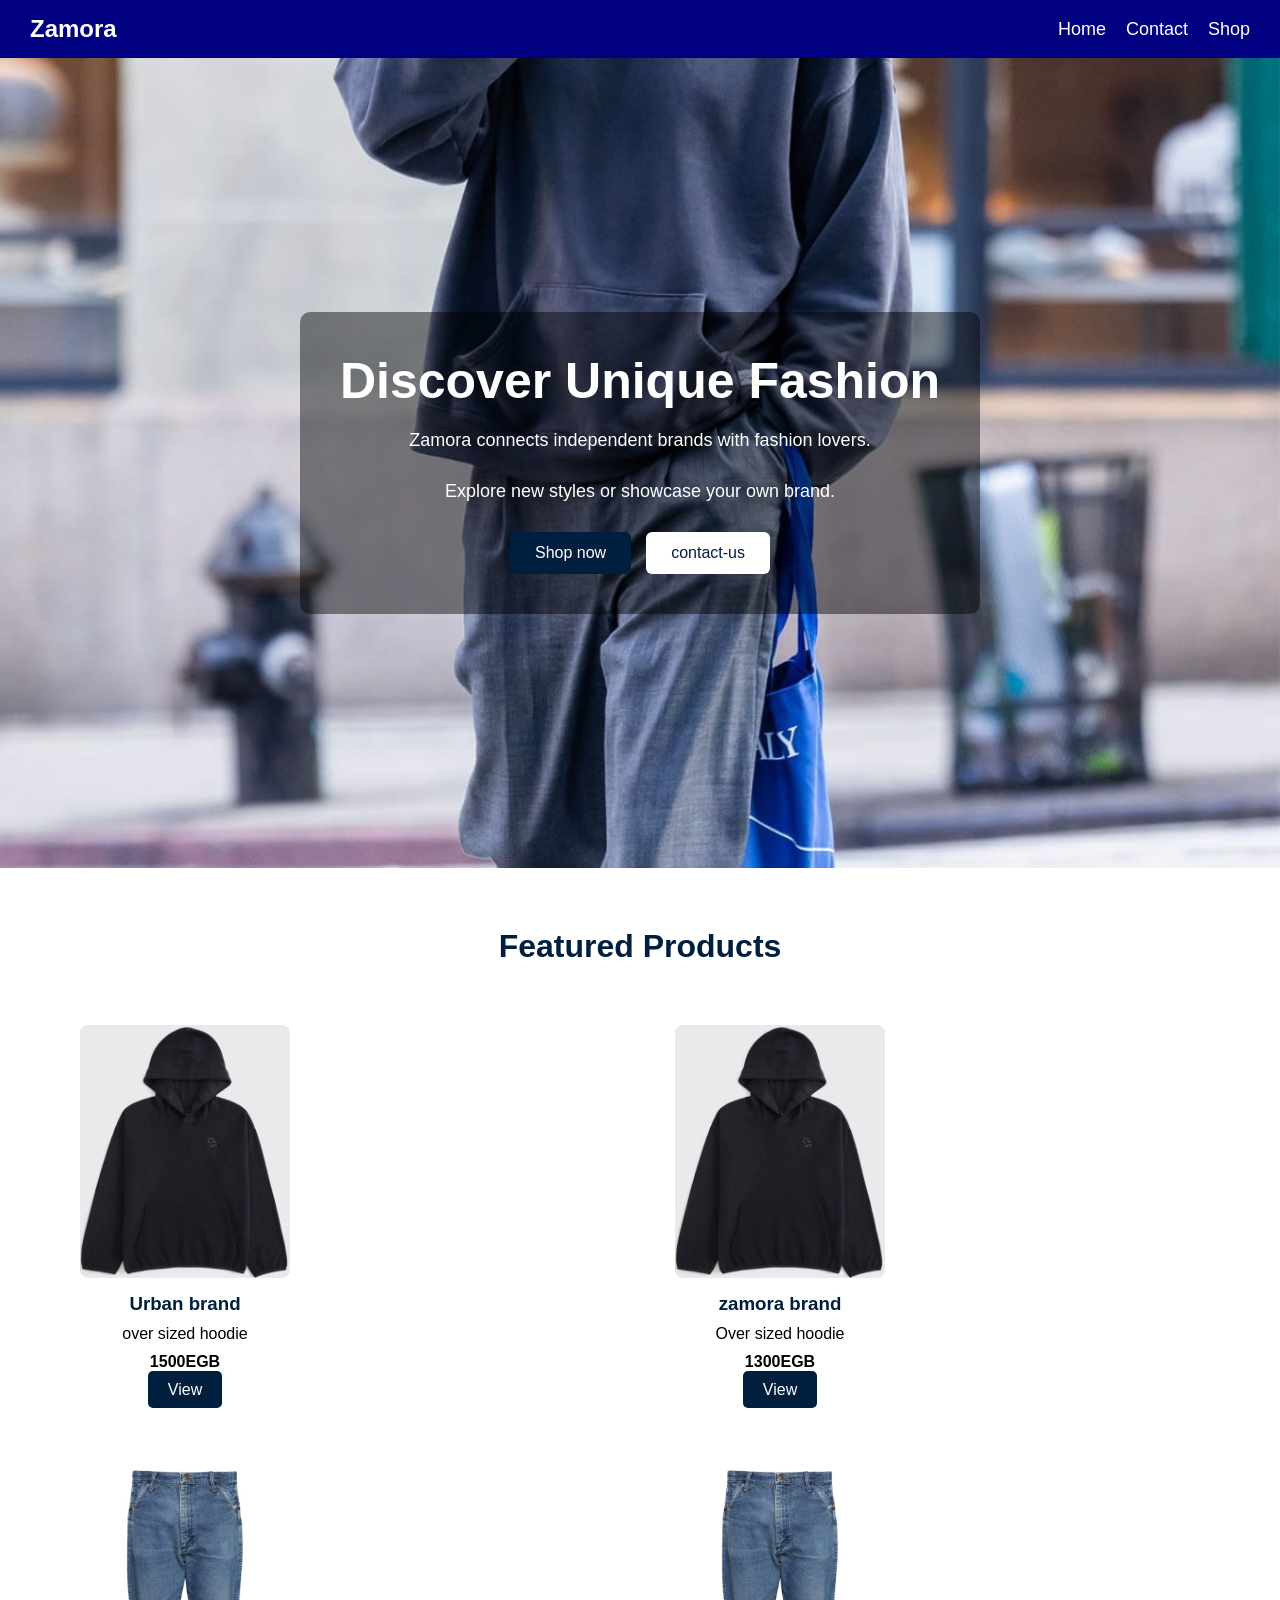
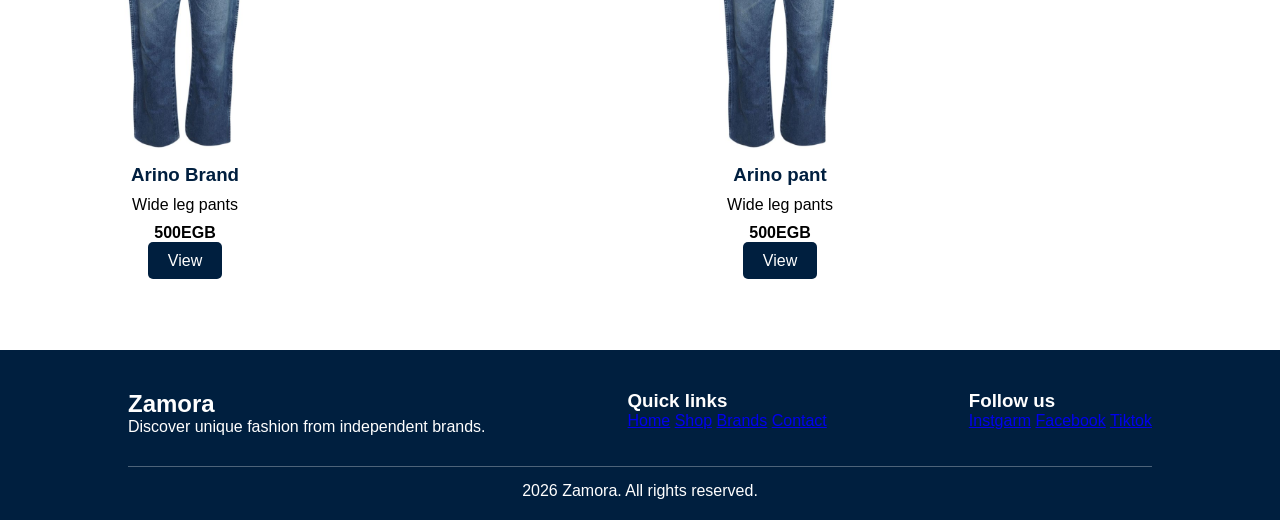
<file: index.html>
<html lang="en">
<head>
    <meta charset="UTF-8">
    <meta name="viewport" content="width=device-width, initial-scale=1.0">
    <title>Zmaora</title>
    <link rel="stylesheet" href="zamora.css">
    <script href="Zamora.js"></script></head>

<body>
    <nav class="navbar">
        <div class="logo">Zamora</div>
        <ul class="nav-links">
            <li><a href="zmaora.html">Home</a></li>
            <li><a href="https://wa.me/01066864533">Contact</a></li>
            <li><a href="shop.html">Shop</a></li>
        </ul>
    </nav>
    
    <section class="hero">
        <div class="hero_content">
            <h1>Discover Unique Fashion</h1>
            <p>
                Zamora connects independent brands with fashion lovers.

            </p>
            <p>  Explore new styles or showcase your own brand.</p>
            <div class="hreo_buttons">
                <a href="shop.html" class="btn primary">Shop now</a>
                <a href="https://wa.me/01066864533" class="btn secondary">contact-us</a>

            </div>
        </div>
    </section>
    <!--products layout-->
<section class="products">
    <h2>Featured Products</h2>
    <div class="product-container">
        <div class="product-card">
            <img src="prodza1.jpeg" alt="product">
            <h3>Urban brand</h3>
            <p>over sized hoodie</p>
            <span>1500EGB</span>
            <a href="view.html?id=1">View</a>
        </div>
        <div class="product-card">
            <img src="prodza1.jpeg" alt="product">
            <h3>zamora brand</h3>
            <p>Over sized hoodie</p>
            <span>1300EGB</span>
            <a href="view.html?id=1">View</a>
             
        </div>
        <div class="product-card">
            <img src="prodza2.jpeg" alt="product">
            <h3>Arino Brand</h3>
            <p> Wide leg pants</p>
            <span>500EGB</span>
            <a href="view.html?id=2">View</a>
        </div>
        <div class="product-card">
            <img src="prodza2.jpeg" alt="product">
            <h3>Arino pant</h3>
            <p> Wide leg pants</p>
            <span>500EGB</span>
            <a href="view.html?id=2">View</a>
        </div>
    </div>
</section>
<!--footer-->
<footer>
    <div class="footer-container">
        <div class="footer-logo">
            <h2>Zamora</h2>
            <p>Discover unique fashion from independent brands.</p>
        </div>
        <div class="footer-links">
            <h3>Quick links</h3>
            <a href="hero">Home</a>
             <a href="shop.html">Shop</a>
              <a href="#">Brands</a>
               <a href="https://wa.me/01066864533">Contact</a>

        </div>
        <div class="footer-socials">
            <h3>Follow us</h3>
            <a href="#">Instgarm</a>
             <a href="#">Facebook</a>
              <a href="#">Tiktok</a>
        </div>
    </div>
    <div class="footer-bottom">
        <p> 2026 Zamora. All rights reserved.</p>
    </div>
</footer>
</body>    
</html>
</file>
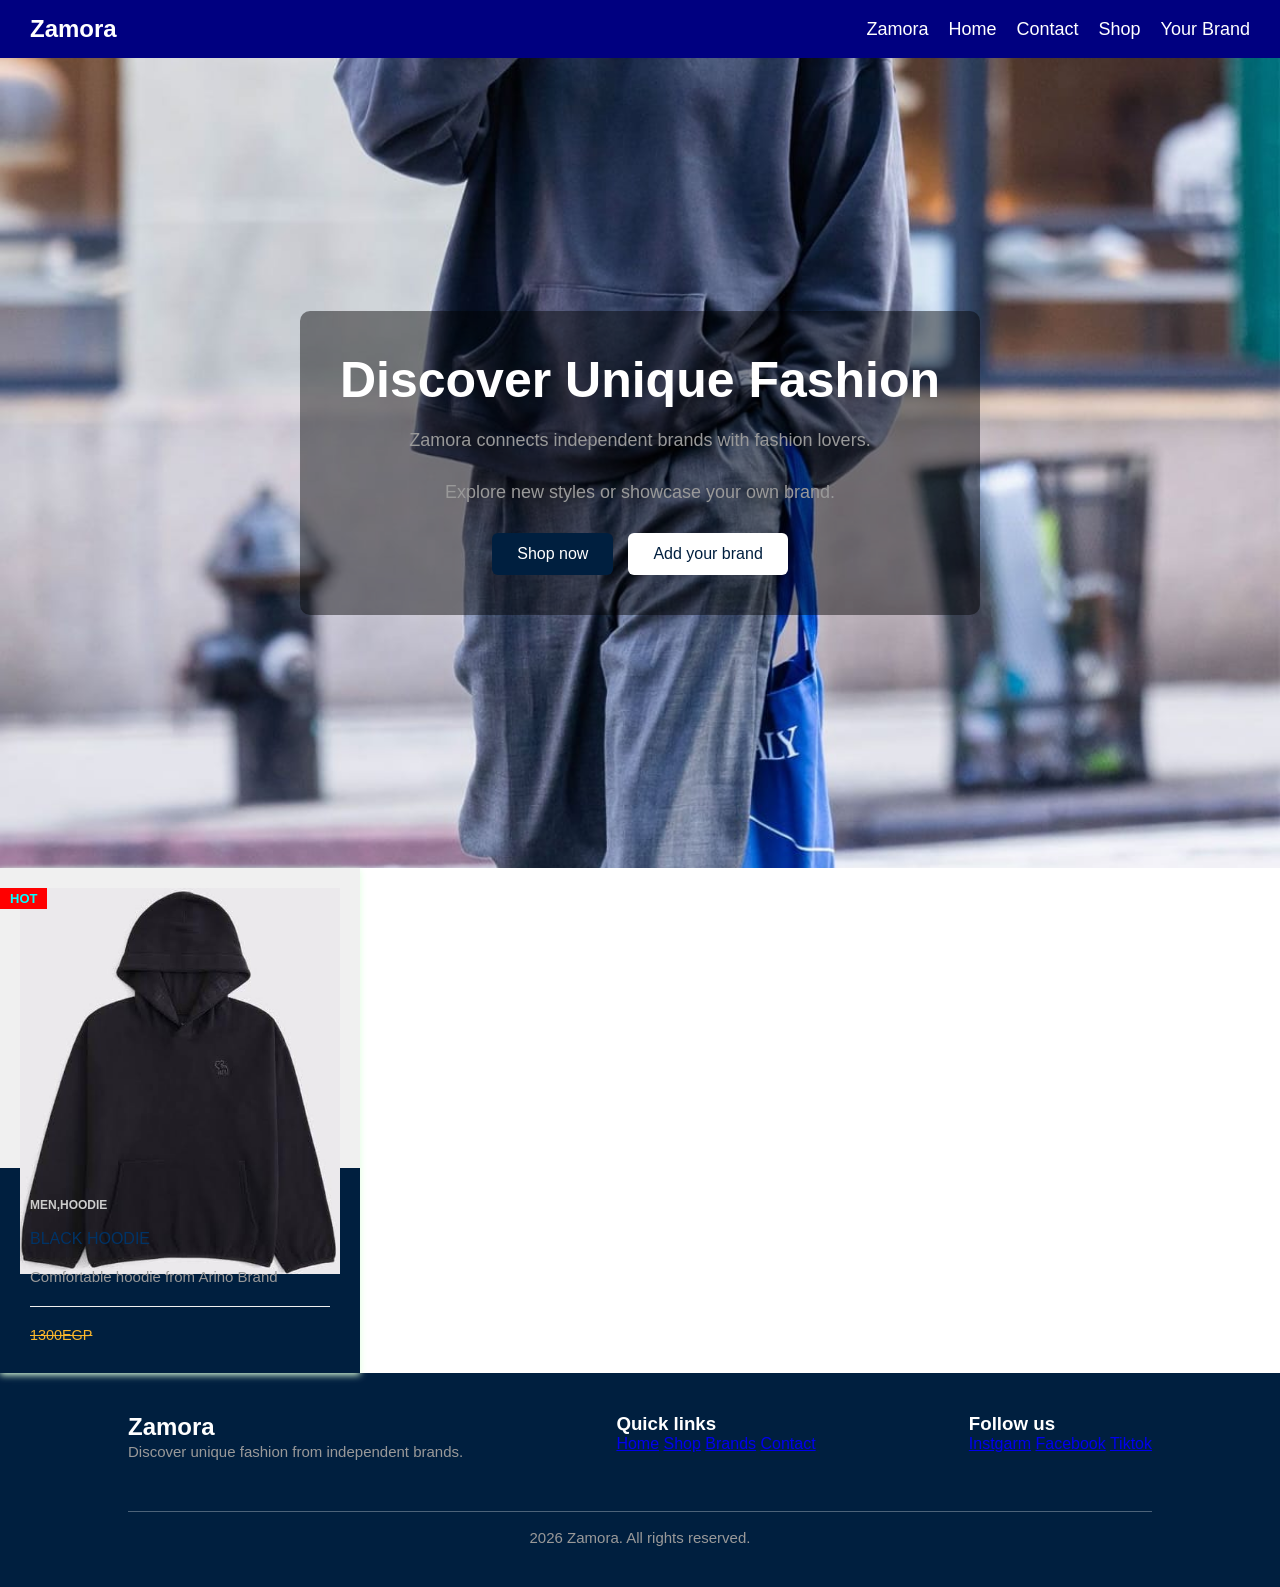
<file: save.html>
<html lang="en">
<head>
    <meta charset="UTF-8">
    <meta name="viewport" content="width=device-width, initial-scale=1.0">
    <title>Zmaora</title>
    <link rel="stylesheet" href="save.css">
    <script href="Zamora.js"></script></head>

<body>
    <nav class="navbar">
        <div class="logo">Zamora</div>
        <ul class="nav-links">
            <li><a href="#hero">Zamora</a></li>
            <li><a href="zmaora.html">Home</a></li>
            <li><a href="https://wa.me/01066864533">Contact</a></li>
            <li><a href="shop.html">Shop</a></li>
            <li><a href="your-brand.html">Your Brand</a></li>
        </ul>
    </nav>
    
    <section class="hero">
        <div class="hero_content">
            <h1>Discover Unique Fashion</h1>
            <p>
                Zamora connects independent brands with fashion lovers.

            </p>
            <p>  Explore new styles or showcase your own brand.</p>
            <div class="hreo_buttons">
                <a href="#shop" class="btn primary">Shop now</a>
                <a href="#brand" class="btn secondary">Add your brand</a>

            </div>
        </div>
    </section>
    <!--products layout-->
<div class="product-card">
    <div class="badge">Hot</div>
    <div class="tumb">
        <img src="prodza1.jpeg" alt="product">
    </div>
    <div class="details">
        <span class="category">
            men,Hoodie
        </span>
        <h4>
            <a href="#">Black hoodie</a>
        </h4>
        <p>Comfortable hoodie from Arino Brand</p>
        <div class="bottom-details">
            <div class="price">
                <small>1300EGP</small>
            </div>
            <div class="links">
                <a href="#">
                    <i class="fa-solid fa-heart"></i>
                </a>
                <a href="#">
                    <i class="fa-solid fa-cart-shopping"></i>
                </a>
            </div>
        </div>
    </div>
</div>
<!--footer-->
<footer>
    <div class="footer-container">
        <div class="footer-logo">
            <h2>Zamora</h2>
            <p>Discover unique fashion from independent brands.</p>
        </div>
        <div class="footer-links">
            <h3>Quick links</h3>
            <a href="zamora.html">Home</a>
             <a href="#">Shop</a>
              <a href="#">Brands</a>
               <a href="https://wa.me/01066864533">Contact</a>

        </div>
        <div class="footer-socials">
            <h3>Follow us</h3>
            <a href="#">Instgarm</a>
             <a href="#">Facebook</a>
              <a href="#">Tiktok</a>
        </div>
    </div>
    <div class="footer-bottom">
        <p> 2026 Zamora. All rights reserved.</p>
    </div>
</footer>
</body>    
</html>
</file>
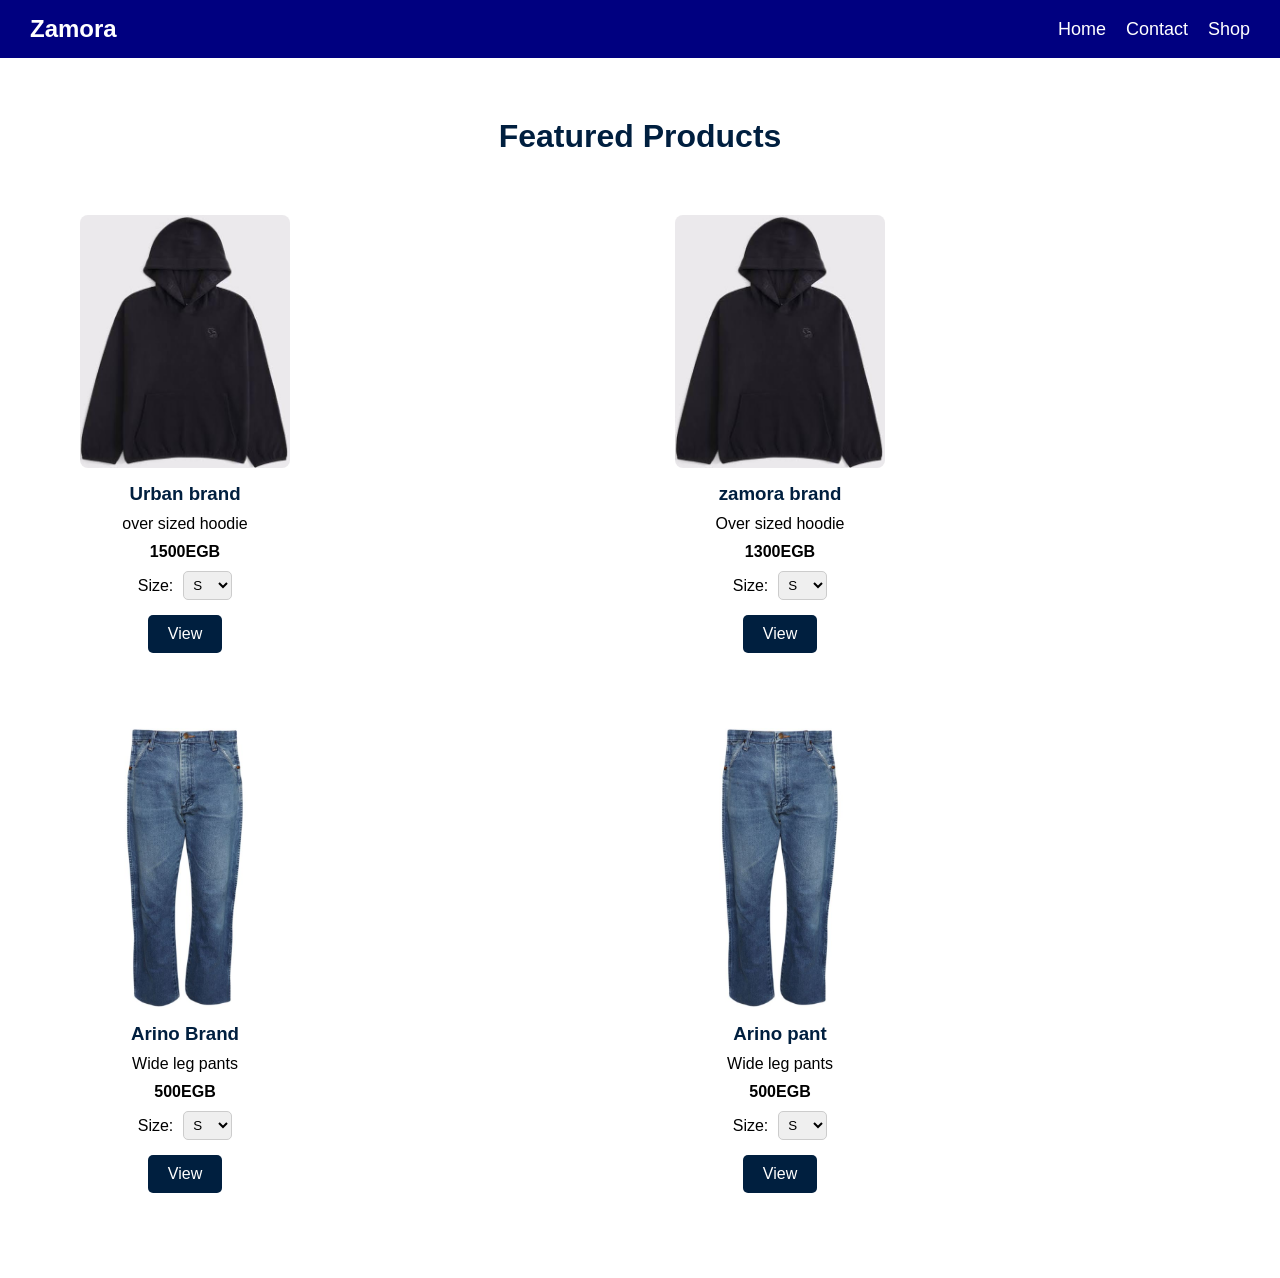
<file: shop.html>
<!DOCTYPE html>
<html lang="en">
    <head>
        <meta charset="utf-8">
        <meta name="viewport" content="width=device-width,initial-scale=1.0">
        <title>zamora shop</title>
        <link rel="stylesheet" href="shop.css">
    </head>
<body>
    <nav class="navbar">
        <div class="logo">Zamora</div>
        <ul class="nav-links">
            <li><a href="index.html">Home</a></li>
            <li><a href="https://wa.me/01066864533">Contact</a></li>
            <li><a href="shop.html">Shop</a></li>
            
        </ul>
    </nav>


     <!--products-->
    <section class="products">
    <h2>Featured Products</h2>
    <div class="product-container">
        <div class="product-card hoodie">
            <img src="prodza1.jpeg" alt="product">
            <h3>Urban brand</h3>
            <p>over sized hoodie</p>
            <span>1500EGB</span>
            <div class="size-container">
    <label for="size">Size:</label>
    <select name="size" class="size-select">
        <option value="S">S</option>
        <option value="M">M</option>
        <option value="L">L</option>
        <option value="XL">XL</option>
    </select>
</div>
            <a href="view.html?id=1">View</a>
        </div>
        <div class="product-card hoodie">
            <img src="prodza1.jpeg" alt="product">
            <h3>zamora brand</h3>
            <p>Over sized hoodie</p>
            <span>1300EGB</span>
            <div class="size-container">
    <label for="size">Size:</label>
    <select name="size" class="size-select">
        <option value="S">S</option>
        <option value="M">M</option>
        <option value="L">L</option>
        <option value="XL">XL</option>
    </select>
</div>
            <a href="view.html?id=1">View</a>
        </div>
        <div class="product-card pants">
            <img src="prodza2.jpeg" alt="product">
            <h3>Arino Brand</h3>
            <p> Wide leg pants</p>
            <span>500EGB</span>
            <div class="size-container">
    <label for="size">Size:</label>
    <select name="size" class="size-select">
        <option value="S">S</option>
        <option value="M">M</option>
        <option value="L">L</option>
        <option value="XL">XL</option>
    </select>
</div>
            <a href="view.html?id=2">View</a>
        </div>
        <div class="product-card pants">
            <img src="prodza2.jpeg" alt="product">
            <h3>Arino pant</h3>
            <p> Wide leg pants</p>
            <span>500EGB</span>
            <div class="size-container">
    <label for="size">Size:</label>
    <select name="size" class="size-select">
        <option value="S">S</option>
        <option value="M">M</option>
        <option value="L">L</option>
        <option value="XL">XL</option>
    </select>
</div>
            <a href="view.html?id=2">View</a>
        </div>
    </div>
</section>
            
     
     
        


    </section>
    <script src="Zamora.js"></script>
    
</body>
</html>
</file>
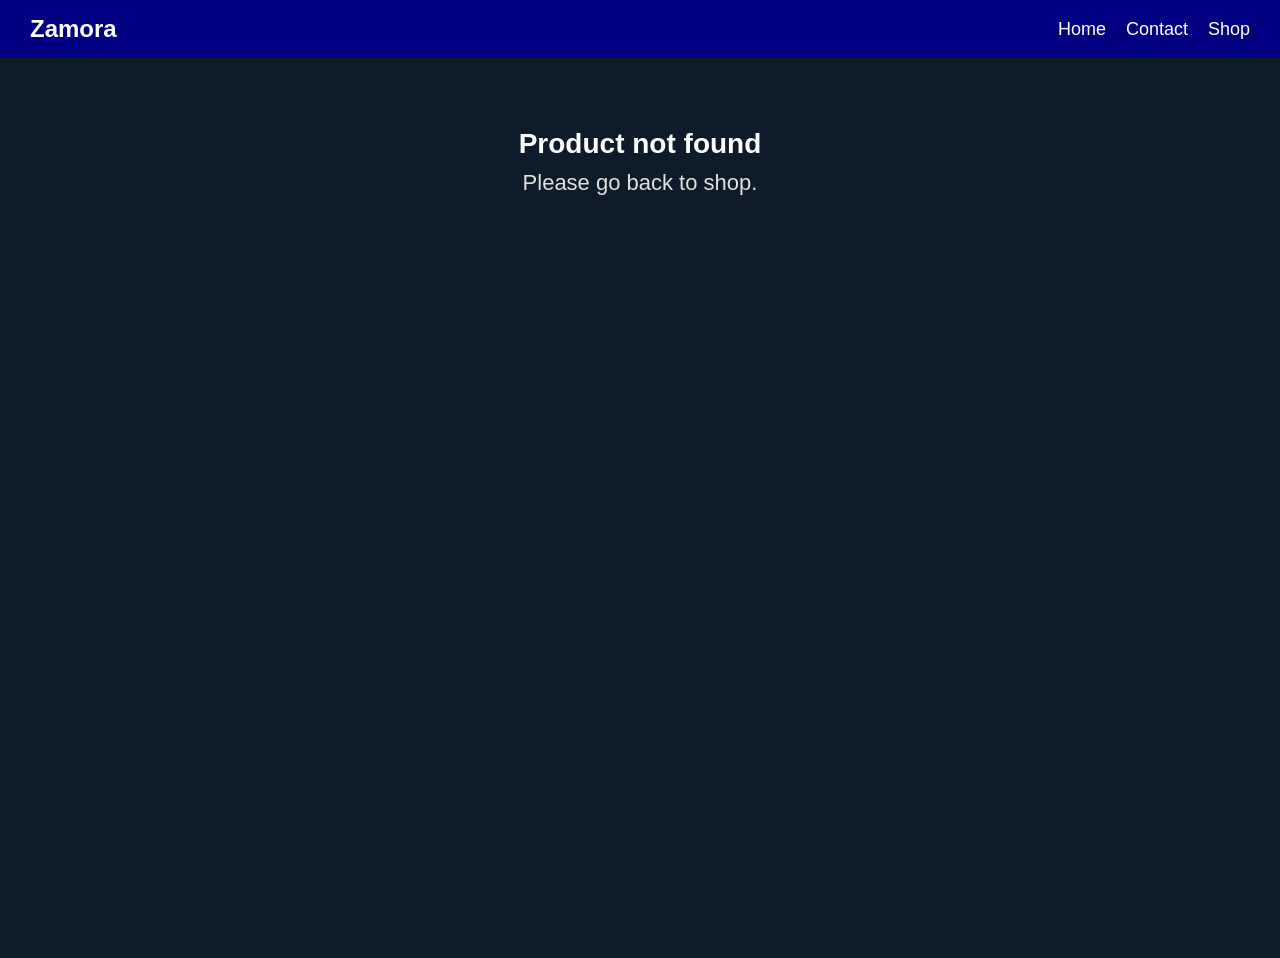
<file: view.html>
<!DOCTYPE html>
<html lang="en">
    <head>
        <meta charset="utf8">
        <meta name="viewport"
        content="width=device-width,initial-scale=1.0">
        <title>product view</title>
        <link rel="stylesheet" href="view.css">
    </head>
    <body>
        <nav class="navbar">
        <div class="logo">Zamora</div>
        <ul class="nav-links">
            <li><a href="index.html">Home</a></li>
            <li><a href="https://wa.me/01066864533">Contact</a></li>
            <li><a href="shop.html">Shop</a></li>
            
        </ul>
    </nav>
    <!--view product-->
    <section class="view-container">
        <img id="image" class="main-img">
        <div class="view-details">
            <h1 id="name"></h1>
            <p id="price"></p>
            <button class="buy-btn">Buy now</button>
            
        </div>

    </section>
    <script src="Zamora.js"></script>
    </body>
</html>
</file>
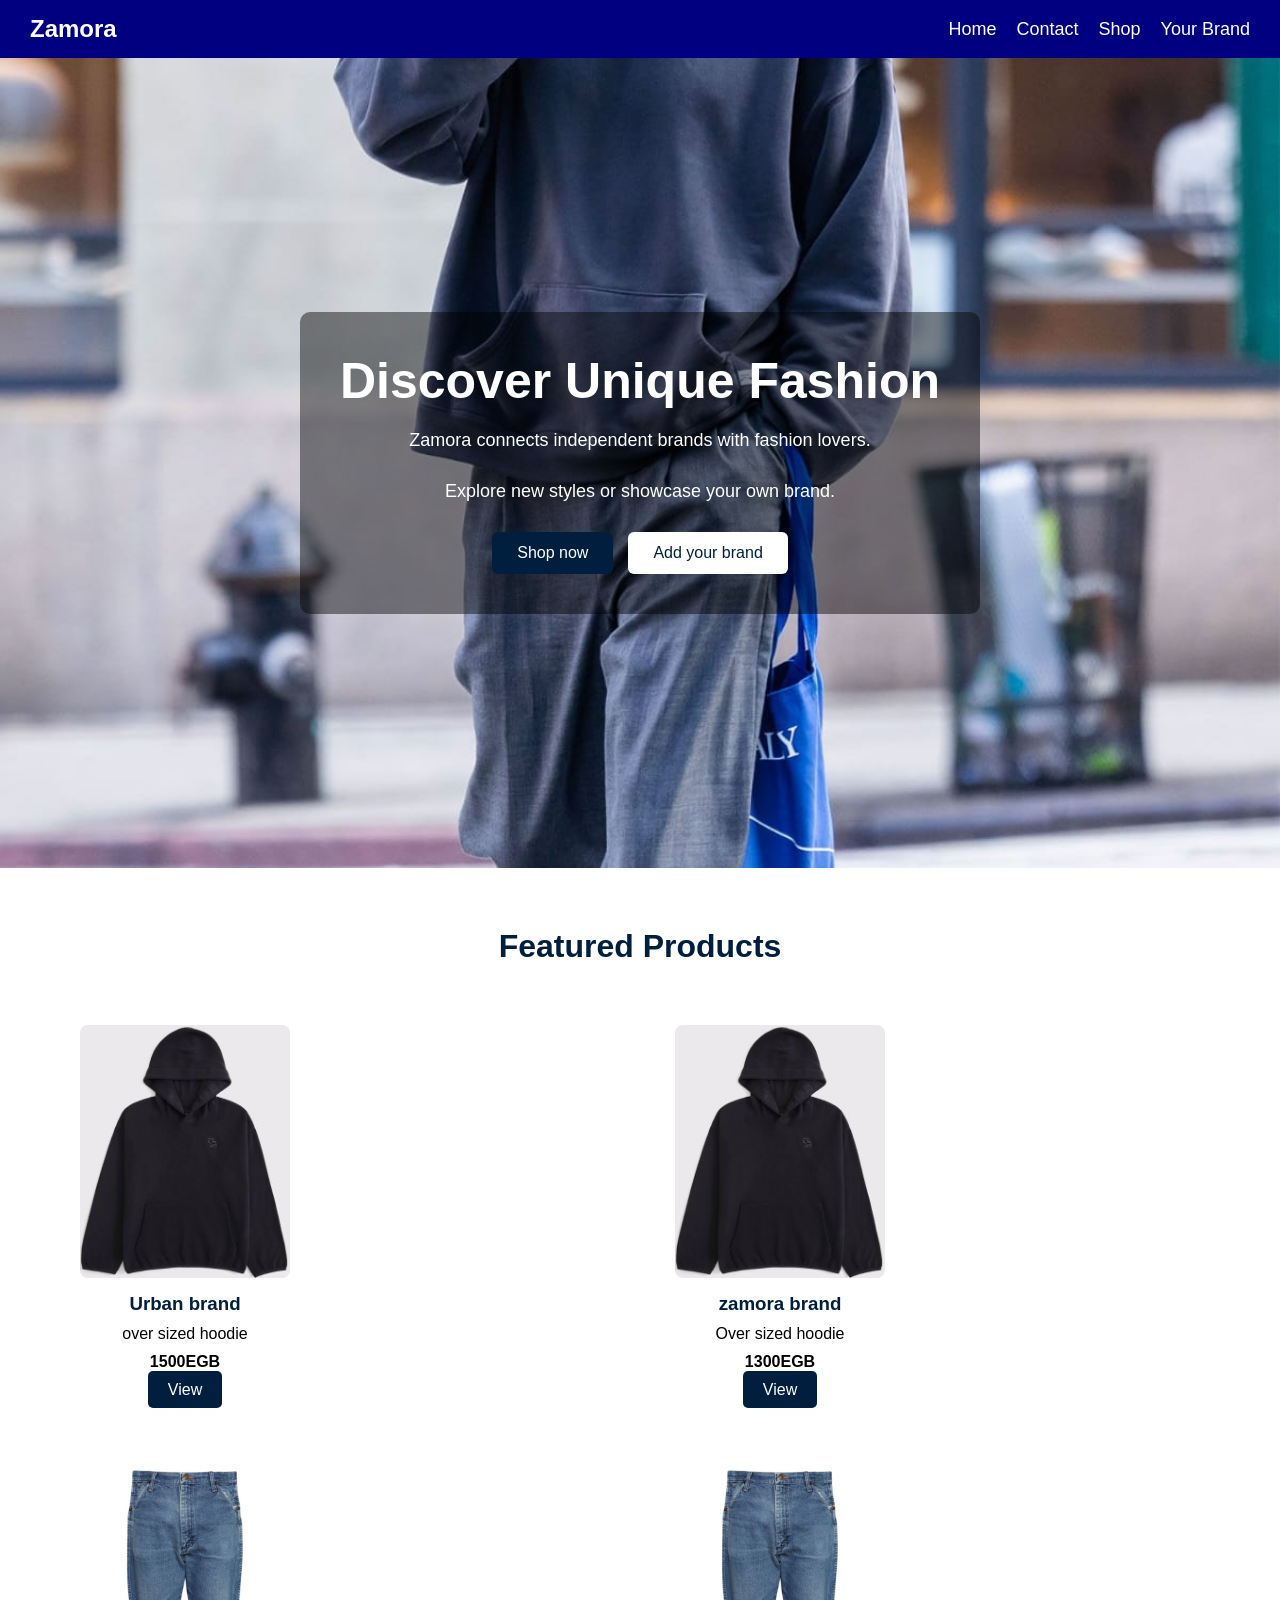
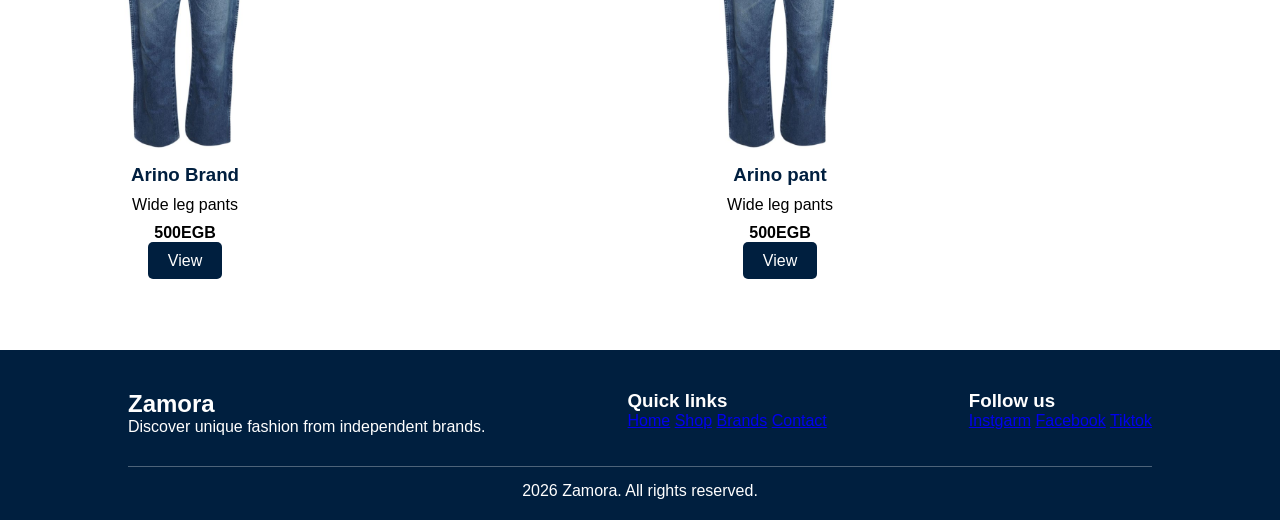
<file: zmaora.html>
<html lang="en">
<head>
    <meta charset="UTF-8">
    <meta name="viewport" content="width=device-width, initial-scale=1.0">
    <title>Zmaora</title>
    <link rel="stylesheet" href="zamora.css">
    <script href="Zamora.js"></script></head>

<body>
    <nav class="navbar">
        <div class="logo">Zamora</div>
        <ul class="nav-links">
            <li><a href="zmaora.html">Home</a></li>
            <li><a href="https://wa.me/01066864533">Contact</a></li>
            <li><a href="shop.html">Shop</a></li>
            <li><a href="your-brand.html">Your Brand</a></li>
        </ul>
    </nav>
    
    <section class="hero">
        <div class="hero_content">
            <h1>Discover Unique Fashion</h1>
            <p>
                Zamora connects independent brands with fashion lovers.

            </p>
            <p>  Explore new styles or showcase your own brand.</p>
            <div class="hreo_buttons">
                <a href="shop.html" class="btn primary">Shop now</a>
                <a href="#brand" class="btn secondary">Add your brand</a>

            </div>
        </div>
    </section>
    <!--products layout-->
<section class="products">
    <h2>Featured Products</h2>
    <div class="product-container">
        <div class="product-card">
            <img src="prodza1.jpeg" alt="product">
            <h3>Urban brand</h3>
            <p>over sized hoodie</p>
            <span>1500EGB</span>
            <a href="view.html?id=1">View</a>
        </div>
        <div class="product-card">
            <img src="prodza1.jpeg" alt="product">
            <h3>zamora brand</h3>
            <p>Over sized hoodie</p>
            <span>1300EGB</span>
            <a href="view.html?id=1">View</a>
             
        </div>
        <div class="product-card">
            <img src="prodza2.jpeg" alt="product">
            <h3>Arino Brand</h3>
            <p> Wide leg pants</p>
            <span>500EGB</span>
            <a href="view.html?id=2">View</a>
        </div>
        <div class="product-card">
            <img src="prodza2.jpeg" alt="product">
            <h3>Arino pant</h3>
            <p> Wide leg pants</p>
            <span>500EGB</span>
            <a href="view.html?id=2">View</a>
        </div>
    </div>
</section>
<!--footer-->
<footer>
    <div class="footer-container">
        <div class="footer-logo">
            <h2>Zamora</h2>
            <p>Discover unique fashion from independent brands.</p>
        </div>
        <div class="footer-links">
            <h3>Quick links</h3>
            <a href="hero">Home</a>
             <a href="shop.html">Shop</a>
              <a href="#">Brands</a>
               <a href="https://wa.me/01066864533">Contact</a>

        </div>
        <div class="footer-socials">
            <h3>Follow us</h3>
            <a href="#">Instgarm</a>
             <a href="#">Facebook</a>
              <a href="#">Tiktok</a>
        </div>
    </div>
    <div class="footer-bottom">
        <p> 2026 Zamora. All rights reserved.</p>
    </div>
</footer>
</body>    
</html>
</file>
<file: zamora.css>
*{margin:0;padding:0;box-sizing:border-box;font-family: Arial, sans-serif;}
.navbar{display:flex;
        justify-content: space-between;
        align-items:center;
        background-color: navy;
    padding: 15px 30px;
    z-index:10000px !important;}
.navbar .logo{color:white; font-size: 24px; font-weight: bold;}
.navbar .nav-links{display:flex;
                    list-style: none;
                        gap: 20px;}
.navbar .nav-links li a{color:white; text-decoration: none;
                     font-size: 18px;
                     transition: color 0.3s;}
.navbar .nav-links li a:hover{color:#ffcc00;}
section{padding:100px 30px;
        text-align: center;}                
/*end of nav bar*/

/*filter buttons*/

/* Filter Buttons */
.filter-buttons {
    margin: 20px 0;
    display: flex;
    gap: 10px;
}

.filter-btn {
    padding: 8px 15px;
    background-color: #001f3f; /* navy blue */
    color: white;
    border: none;
    border-radius: 5px;
    cursor: pointer;
    transition: 0.3s;
}


.filter-btn:hover {
    background-color: #003366;
}

/* Products Layout */
.products-container {
    display: flex;
    flex-wrap: wrap;
    gap: 20px;
}

.product {
    width: 200px;
    text-align: center;
    border: 1px solid #ddd;
    padding: 10px;
    border-radius: 8px;
}

.product img {
    width: 100%;
    height: auto;
    border-radius: 5px;
}
.product-card a{background: #001f3f;
                    color:white;
                    border:none;
                    padding:10px 20px;
                    border-radius: 5px;
                    cursor: pointer;}     
.product-card a{text-decoration: none;}
.sizes{
    margin:20px 0;
}

.size-btn{
    padding:10px 15px;
    margin:5px;
    border:1px solid #001f3f;
    background:white;
    cursor:pointer;
    border-radius:5px;
}

/* لما المستخدم يختار */
.size-btn.active{
    background:#001f3f;
    color:white;
}
/*hero section*/
.hero{
    height:90vh;
    background-image:url("zmaorapic.jpeg");
    background-size: cover;
    background-position: center;
    display: flex;
    align-items:center;
    justify-content: center;
    text-align: center;
    color:white;
}
.hero_content{
    background:rgba(0,0,0,0.45);
    padding:40px;
    border-radius: 10px;

}
.hero h1{font-size:50px;
        margin-bottom:20px;}
.hero p{font-size:18px;
        margin-bottom:30px;}
.hreo_buttons{display: flex;
            gap:15px;
            justify-content: center;
        }       
.btn{padding:12px 25px;
    text-decoration: none;
    font-size: 16px;
    border-radius: 6px;}
.primary{background-color: #001f3f;
        color:white;}
.secondary{background-color: white;
            color:#001f3f}      
     /*products layout*/         
.products{
    padding:60px;
    text-align: center;
}                      
.products h2{
    font-size:32px;
    margin-bottom:40px;
    color:#001f3f;}
.product-container{
    display:grid;
    gap:30px;
    justify-content: center;
    grid-template-columns: 1fr 1fr !important;
    width: 100%;
    max-width: 1200px;
    margin: 0 auto;
}               
.product-card{width:250px;
            background: white;
            border-radius: 10px;
            box-shadow: 0 5px 15px rgba(0,0 0,0.1 );
            padding:20px;
            transition: 0.3s;
}
.product-card:hover{transform: translateY(-5px);}
.product-card img{
    width:100%;
    border-radius: 8px;
}
.product-card h3{margin-top: 15px;
                color:#001f3f;}
.product-card p{
    margin:10px 0;
}                
.product-card span{font-weight: bold;
                display: block;
                margin-bottom:10px}
.product-card button{background: #001f3f;
                    color:white;
                    border:none;
                    padding:10px 20px;
                    border-radius: 5px;
                    cursor: pointer;}         
                    /*footer*/
footer{background: #001f3f;
        color:white;
        padding:40px 10% 20px;
        }
.footer-container{
    display:flex;
    justify-content: space-between;
    flex-wrap:wrap;
    gap:30px;
}   
.footer h2{
    margin-bottom:10px;
}                      
.footer h3{
    margin-bottom: 10px;
}   
.footer-links a:hover,
 .footer-socials a:hover{text-decoration: underline;}
 .footer-bottom{
    text-align: center;
    margin-top:30px;
    border-top:1px solid rgba(255,255,255,0.3);
    padding-top:15px;
 }

/* هذا الكود يطبق فقط على الشاشات التي عرضها أقل من 768px */
@media (max-width: 768px) {
  nav {
    flex-direction: column; /* لو كنت مستخدم flex */
    align-items: center;
    gap: 10px;
  }
  
  .nav-links {
    font-size: 14px; /* تصغير الخط قليلاً */
  }
}
</file>
<file: save.css>
*{margin:0;padding:0;box-sizing:border-box;font-family: Arial, sans-serif;}
.navbar{display:flex;
        justify-content: space-between;
        align-items:center;
        background-color: navy;
    padding: 15px 30px;}
.navbar .logo{color:white; font-size: 24px; font-weight: bold;}
.navbar .nav-links{display:flex;
                    list-style: none;
                        gap: 20px;}
.navbar .nav-links li a{color:white; text-decoration: none;
                     font-size: 18px;
                     transition: color 0.3s;}
.navbar .nav-links li a:hover{color:#ffcc00;}
section{padding:100px 30px;
        text-align: center;}                
/*end of nav bar*/

/*filter buttons*/

/* Filter Buttons */
.filter-buttons {
    margin: 20px 0;
    display: flex;
    gap: 10px;
}

.filter-btn {
    padding: 8px 15px;
    background-color: #001f3f; /* navy blue */
    color: white;
    border: none;
    border-radius: 5px;
    cursor: pointer;
    transition: 0.3s;
}

.filter-btn:hover {
    background-color: #003366;
}

/* Products Layout */
.products-container {
    display: flex;
    flex-wrap: wrap;
    gap: 20px;
}

.product {
    width: 200px;
    text-align: center;
    border: 1px solid #ddd;
    padding: 10px;
    border-radius: 8px;
}

.product img {
    width: 100%;
    height: auto;
    border-radius: 5px;
}
/*hero section*/
.hero{
    height:90vh;
    background-image:url("zmaorapic.jpeg");
    background-size: cover;
    background-position: center;
    display: flex;
    align-items:center;
    justify-content: center;
    text-align: center;
    color:white;
}
.hero_content{
    background:rgba(0,0,0,0.45);
    padding:40px;
    border-radius: 10px;

}
.hero h1{font-size:50px;
        margin-bottom:20px;}
.hero p{font-size:18px;
        margin-bottom:30px;}
.hreo_buttons{display: flex;
            gap:15px;
            justify-content: center;
        }       
.btn{padding:12px 25px;
    text-decoration: none;
    font-size: 16px;
    border-radius: 6px;}
.primary{background-color: #001f3f;
        color:white;}
.secondary{background-color: white;
            color:#001f3f}      
     /*products layout*/     
           @import url("https://fonts.googleapis.com/css?family=roboto:400,500,700");
@import url("https://use.fontawesome.com/release/v6.5.1/css/all.css");
.product-card{position: relative;
        width:360px;
        background: #001f3f;
        box-shadow: 0 2px 7px #dfd;
        font-family: 'roboto', sans-serif;}
.badge{
    position: absolute;
    background: red;
    color:#0fff;
    left:0;
    top:20px;
    text-transform: uppercase;
    font-size:13px;
    font-weight: 700;
    padding:3px 10px;
}
.tumb{height:300px;
      background: #f0f0f0;
    padding:20px;
    display: grid;
    place-items: center;
    }
.tumb img{max-width: 100%;
        max-height: 100%;
        }
.details{padding:30px;
        }
.category{
    display: block;
    color:#ccc;
    font-size:12px;
    font-weight: 700;
    text-transform: uppercase;
    margin-bottom: 18px;

}   
h4 a{font-weight: 500;
    color:#003366;
    display:block;
    margin-bottom: 18px;
    text-transform: uppercase;
    text-decoration: none;
    transition: 0.3s;
    }
h4 a:hover{
    color:#ffcc00;

}    
p{
    color:#999;
    font-size: 15px;
    line-height: 22px;
    margin-bottom:18px;

}      
.bottom-details{
    overflow: hidden;
    border-top:1px solid #eee;
    padding-top:20px;

}   
.bottom-details div{float: left;
                    width: 50%;
                    }
.price{color:#fbb72c;
        font-size: 18px;
        font-weight: 600;
        }
small{font-size:80%;
    font-weight: 400;
    text-decoration: line-through;
    margin-right: 5px;
    }
.links{text-align: right;
        }
.links a{color:#e1e1e1;
        margin-left: 5px;
        transition: 0.3s;
        font-size: 17px;
        }
.links a:hover{color:#fbb72c;
                }                                                        
                    /*footer*/
footer{background: #001f3f;
        color:white;
        padding:40px 10% 20px;
        }
.footer-container{
    display:flex;
    justify-content: space-between;
    flex-wrap:wrap;
    gap:30px;
}   
.footer h2{
    margin-bottom:10px;
}                      
.footer h3{
    margin-bottom: 10px;
}   
.footer-links a:hover,
 .footer-socials a:hover{text-decoration: underline;}
 .footer-bottom{
    text-align: center;
    margin-top:30px;
    border-top:1px solid rgba(255,255,255,0.3);
    padding-top:15px;
 }
</file>
<file: shop.css>
*{margin:0;padding:0;box-sizing:border-box;font-family: Arial, sans-serif;}
.navbar{display:flex;
        justify-content: space-between;
        align-items:center;
        background-color: navy;
    padding: 15px 30px;
    z-index:10000px !important;}
.navbar .logo{color:white; font-size: 24px; font-weight: bold;}
.navbar .nav-links{display:flex;
                    list-style: none;
                        gap: 20px;}
.navbar .nav-links li a{color:white; text-decoration: none;
                     font-size: 18px;
                     transition: color 0.3s;}
.navbar .nav-links li a:hover{color:#ffcc00;}
section{padding:100px 30px;
        text-align: center;}            
.filter-section{
    margin-top: 100px;
    text-align: center;
}        
.filter-section button{
    padding: 10px 20px;
    margin: 10px;
    border: none;
    background: #001f3f;
    color: white;
    cursor: pointer;
}

/*products */

.products{
    padding:60px;
    text-align: center;
}                      
.products h2{
    font-size:32px;
    margin-bottom:40px;
    color:#001f3f;}
.product-container{
    display:grid;
    gap:30px;
    justify-content: center;
    grid-template-columns: 1fr 1fr !important;
    width: 100%;
    max-width: 1200px;
    margin: 0 auto;
}               
.product-card{width:250px;
            background: white;
            border-radius: 10px;
            box-shadow: 0 5px 15px rgba(0,0 0,0.1 );
            padding:20px;
            transition: 0.3s;
}
.product-card:hover{transform: translateY(-5px);}
.product-card img{
    width:100%;
    border-radius: 8px;
}
.product-card h3{margin-top: 15px;
                color:#001f3f;}
.product-card p{
    margin:10px 0;
}                
.product-card span{font-weight: bold;
                display: block;
                margin-bottom:10px}
.product-card a{background: #001f3f;
                    color:white;
                    border:none;
                    padding:10px 20px;
                    border-radius: 5px;
                    cursor: pointer;}       
a{text-decoration: none;}                    
/* تنسيق كونتينر المقاسات */
.size-container {
    margin-bottom: 15px; /* مسافة بسيطة تحتها */
    display: flex;
    align-items: center;
    justify-content: center; /* عشان يبقى في النص زي باقي العناصر */
    gap: 10px;
}

.size-select {
    padding: 5px;
    border-radius: 5px;
    border: 1px solid #ccc;
    outline: none;
    cursor: pointer;
}

/* تعديل بسيط على الـ product-card عشان يستوعب الإضافة */
.product-card {
    height: auto; /* خليه auto عشان يتمدد مع المحتوى الجديد */
    display: flex;
    flex-direction: column;
    align-items: center;
    justify-content: space-between; /* بيوزع العناصر بانتظام */
    padding-bottom: 25px; 
}

/* هذا الكود يطبق فقط على الشاشات التي عرضها أقل من 768px */
@media (max-width: 768px) {
  nav {
    flex-direction: column; /* لو كنت مستخدم flex */
    align-items: center;
    gap: 10px;
  }
  
  .nav-links {
    font-size: 14px; /* تصغير الخط قليلاً */
  }
}
</file>
<file: view.css>
*{margin:0;padding:0;box-sizing:border-box;font-family: Arial, sans-serif;}
.navbar{display:flex;
        justify-content: space-between;
        align-items:center;
        background-color: navy;
    padding: 15px 30px;
    z-index:10000px !important;}
.navbar .logo{color:white; font-size: 24px; font-weight: bold;}
.navbar .nav-links{display:flex;
                    list-style: none;
                        gap: 20px;}
.navbar .nav-links li a{color:white; text-decoration: none;
                     font-size: 18px;
                     transition: color 0.3s;}
.navbar .nav-links li a:hover{color:#ffcc00;}
section{padding:100px 30px;
        text-align: center;}                
        /*end of nav*/
   
/*view page*/
/* الحاوية الرئيسية */
.view-container {
    min-height: 100vh; /* عشان يملأ الشاشة كلها */
    background-color: #0d1b2a; /* لون أزرق كحلي غامق جداً */
    display: flex;
    flex-direction: column;
    align-items: center;
    padding: 20px;
    color: white; /* يخلي كل النصوص باللون الأبيض */
    text-align: center;
}

/* تنسيق الصورة */
.main-img {
    width: 90%;
    max-width: 300px; /* صغرنا حجم الصورة */
    border-radius: 15px;
    margin-top: 20px;
    margin-bottom: 30px;
    object-fit: cover;
}

/* تنسيق التفاصيل (الاسم والسعر) */
.view-details {
    width: 100%;
}

.view-details h1 {
    font-size: 28px;
    margin-bottom: 10px;
    font-weight: bold;
}

.view-details p {
    font-size: 22px;
    color: #e0e1dd; /* لون رمادي فاتح للسعر */
    margin-bottom: 30px;
}

/* تنسيق زر الشراء */
.buy-btn {
    width: 80%; /* الزر يكون عريض شوية */
    max-width: 300px;
    padding: 15px;
    background-color: transparent;
    color: white;
    border: 2px solid white; /* حدود بيضاء زي الصورة */
    border-radius: 30px; /* الزر يكون بيضاوي */
    font-size: 18px;
    text-transform: uppercase;
    cursor: pointer;
    transition: 0.3s;
}

.buy-btn:hover {
    background-color: white;
    color: #0d1b2a;
}  

/* هذا الكود يطبق فقط على الشاشات التي عرضها أقل من 768px */
@media (max-width: 768px) {
  nav {
    flex-direction: column; /* لو كنت مستخدم flex */
    align-items: center;
    gap: 10px;
  }
  
  .nav-links {
    font-size: 14px; /* تصغير الخط قليلاً */
  }
}
</file>
